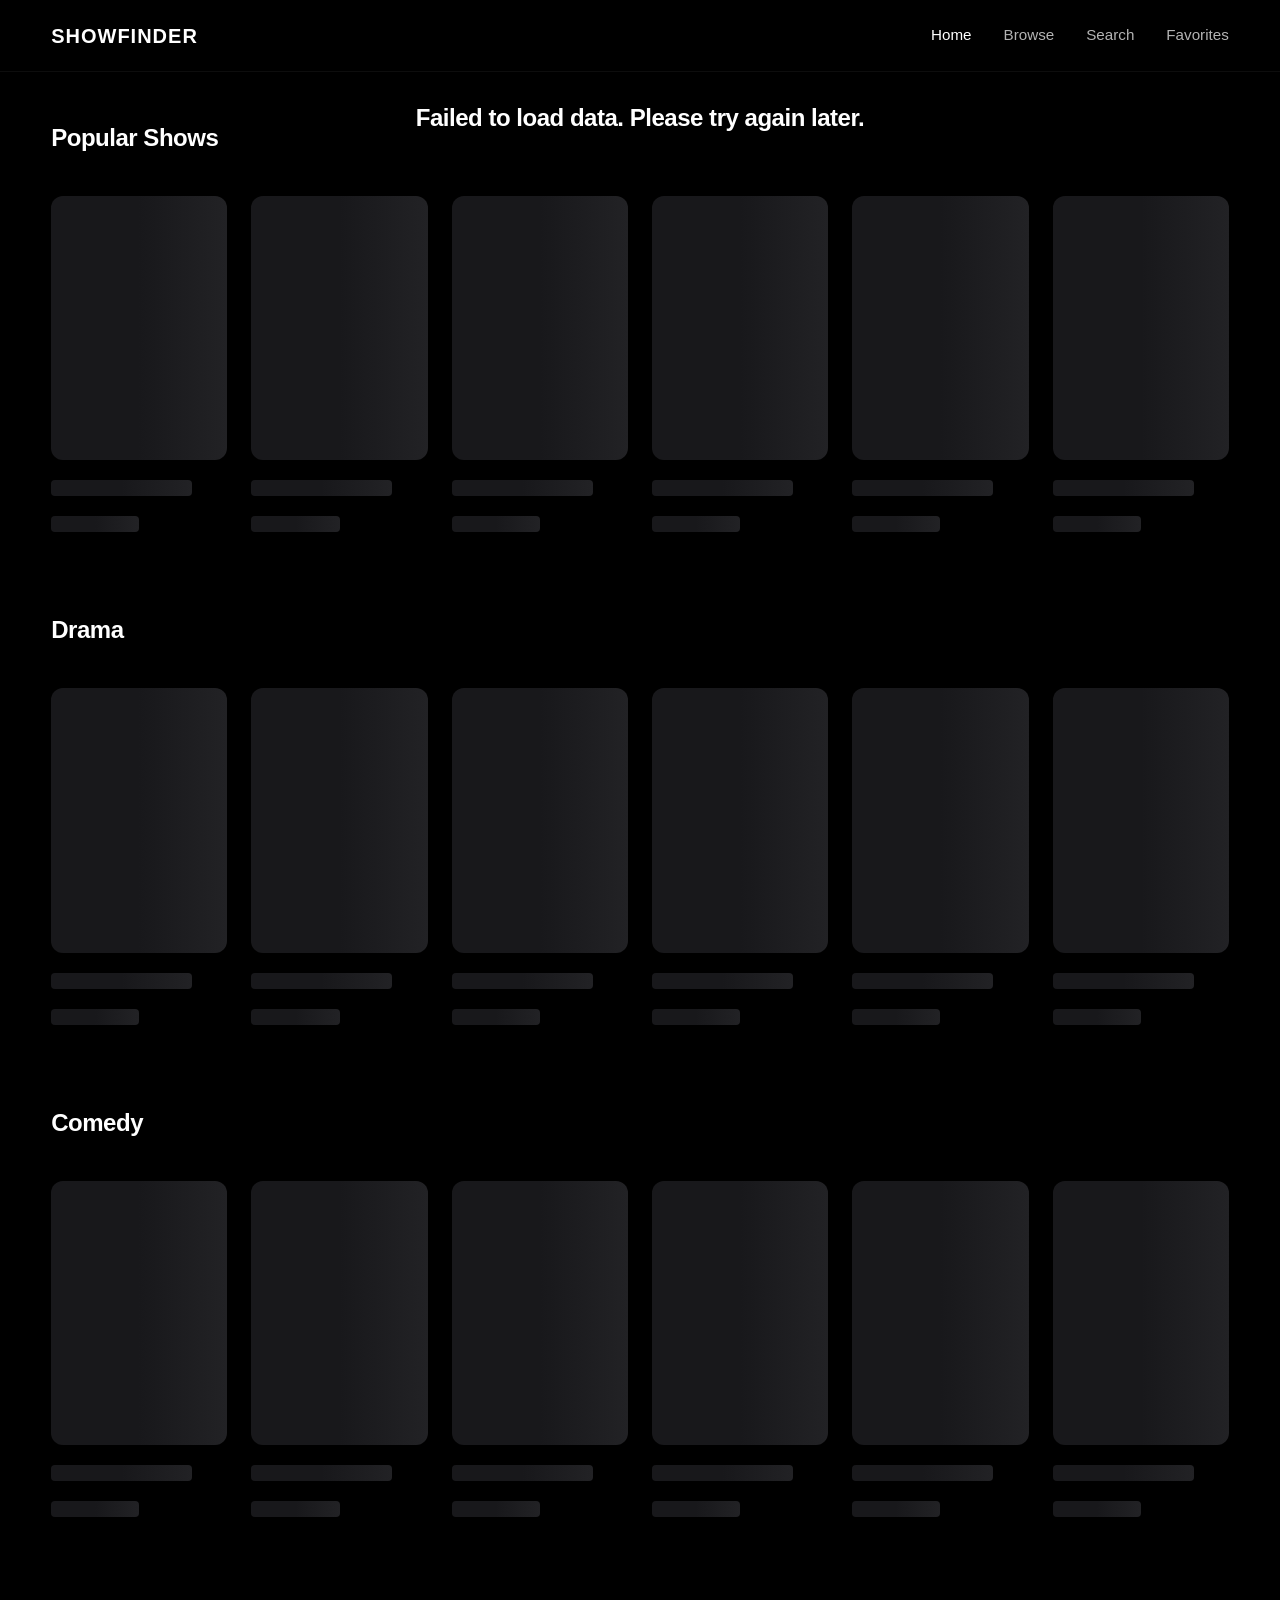
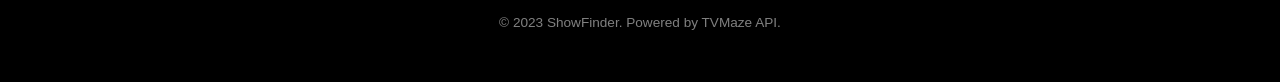
<file: docs/index.html>
<!DOCTYPE html>
<html lang="en">
<head>
  <meta charset="UTF-8">
  <meta name="viewport" content="width=device-width, initial-scale=1.0">
  <title>ShowFinder - Premium TV Discovery</title>
  <link rel="stylesheet" href="css/main.css">
  <style>
    /* Home specific styles */
    .hero {
      position: relative;
      height: 85vh;
      min-height: 600px;
      display: flex;
      align-items: flex-end;
      padding-bottom: 5rem;
    }

    .hero-bg {
      position: absolute;
      inset: 0;
      z-index: -1;
    }
    
    .hero-bg img {
      width: 100%;
      height: 100%;
      object-fit: cover;
      object-position: center 20%;
    }

    .hero-gradient {
      position: absolute;
      inset: 0;
      background: linear-gradient(to top, var(--bg-primary) 0%, rgba(0,0,0,0.7) 40%, rgba(0,0,0,0.1) 100%);
    }

    .hero-content {
      max-width: 800px;
      z-index: 10;
      animation: fadeUp 1s ease;
    }

    .hero-title {
      font-size: 4rem;
      line-height: 1.1;
      margin-bottom: 1rem;
      text-shadow: 0 4px 12px rgba(0,0,0,0.5);
    }

    .hero-meta {
      display: flex;
      align-items: center;
      gap: 1rem;
      margin-bottom: 1.5rem;
      font-size: 1.1rem;
      color: var(--text-secondary);
    }

    .hero-meta span {
      display: flex;
      align-items: center;
    }

    .hero-desc {
      font-size: 1.2rem;
      color: var(--text-secondary);
      margin-bottom: 2rem;
      display: -webkit-box;
      -webkit-line-clamp: 3;
      -webkit-box-orient: vertical;
      overflow: hidden;
      line-height: 1.6;
    }

    .hero-actions {
      display: flex;
      gap: 1rem;
    }

    @keyframes fadeUp {
      from { opacity: 0; transform: translateY(20px); }
      to { opacity: 1; transform: translateY(0); }
    }

    @media (max-width: 768px) {
      .hero {
        height: 70vh;
        min-height: 500px;
      }
      .hero-title { font-size: 2.5rem; }
      .hero-desc { font-size: 1rem; }
    }
  </style>
</head>
<body>
  
  <div id="hero-container">
    <div class="hero skeleton-hero"></div>
  </div>

  <main class="page-content" style="padding-top: 0; margin-top: -3rem; position: relative; z-index: 10;">
    <section class="shelf-section" id="popular-section">
      <h2 class="shelf-title">Popular Shows</h2>
      <div class="shelf" id="popular-shelf"></div>
    </section>

    <section class="shelf-section" id="recent-section" style="display: none;">
      <h2 class="shelf-title">Recently Viewed</h2>
      <div class="shelf" id="recent-shelf"></div>
    </section>

    <section class="shelf-section" id="drama-section">
      <h2 class="shelf-title">Drama</h2>
      <div class="shelf" id="drama-shelf"></div>
    </section>

    <section class="shelf-section" id="comedy-section">
      <h2 class="shelf-title">Comedy</h2>
      <div class="shelf" id="comedy-shelf"></div>
    </section>
  </main>

  <footer>
    <p>&copy; 2023 ShowFinder. Powered by TVMaze API.</p>
  </footer>

  <script type="module" src="js/app.js"></script>
  <script type="module" src="js/home.js"></script>
</body>
</html>
</file>
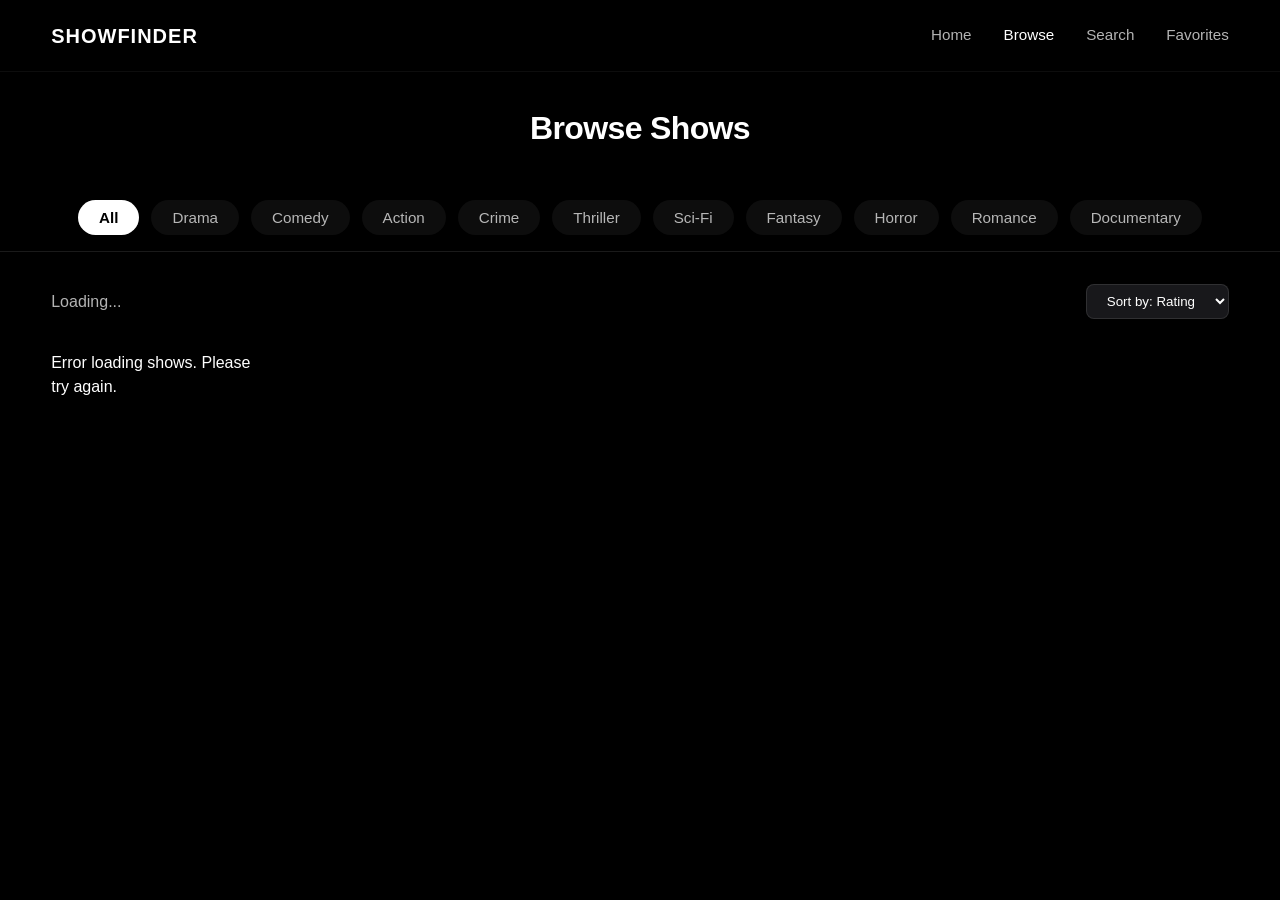
<file: docs/browse.html>
<!DOCTYPE html>
<html lang="en">
<head>
  <meta charset="UTF-8">
  <meta name="viewport" content="width=device-width, initial-scale=1.0">
  <title>Browse - ShowFinder</title>
  <link rel="stylesheet" href="css/main.css">
  <style>
    .browse-header {
      padding: 2rem 0;
      text-align: center;
    }
    
    .filters-scroll {
      overflow-x: auto;
      white-space: nowrap;
      padding: 1rem 4%;
      scrollbar-width: none;
      border-bottom: 1px solid rgba(255,255,255,0.1);
      margin-bottom: 2rem;
    }
    .filters-scroll::-webkit-scrollbar { display: none; }
    
    .filter-chips {
      display: flex;
      justify-content: center;
      gap: 0.75rem;
      max-width: 1400px;
      margin: 0 auto;
    }
    
    @media (max-width: 768px) {
      .filter-chips {
        justify-content: flex-start;
      }
    }

    .chip {
      padding: 0.5rem 1.25rem;
      border-radius: 50px;
      background: rgba(255, 255, 255, 0.05);
      color: var(--text-secondary);
      font-size: 0.95rem;
      cursor: pointer;
      transition: all 0.2s ease;
      border: 1px solid transparent;
    }
    
    .chip:hover {
      background: rgba(255, 255, 255, 0.1);
      color: var(--text-primary);
    }
    
    .chip.active {
      background: var(--text-primary);
      color: var(--bg-primary);
      font-weight: 600;
    }
    
    .controls {
      display: flex;
      justify-content: space-between;
      align-items: center;
      margin-bottom: 2rem;
    }
    
    .sort-select {
      background: var(--bg-surface);
      color: var(--text-primary);
      border: 1px solid rgba(255,255,255,0.1);
      padding: 0.5rem 1rem;
      border-radius: var(--border-radius-button);
      font-family: inherit;
      outline: none;
    }
  </style>
</head>
<body>
  
  <main class="page-content">
    <div class="browse-header">
      <h1>Browse Shows</h1>
    </div>

    <div class="filters-scroll">
      <div class="filter-chips" id="genre-filters">
        <button class="chip active" data-genre="All">All</button>
        <button class="chip" data-genre="Drama">Drama</button>
        <button class="chip" data-genre="Comedy">Comedy</button>
        <button class="chip" data-genre="Action">Action</button>
        <button class="chip" data-genre="Crime">Crime</button>
        <button class="chip" data-genre="Thriller">Thriller</button>
        <button class="chip" data-genre="Sci-Fi">Sci-Fi</button>
        <button class="chip" data-genre="Fantasy">Fantasy</button>
        <button class="chip" data-genre="Horror">Horror</button>
        <button class="chip" data-genre="Romance">Romance</button>
        <button class="chip" data-genre="Documentary">Documentary</button>
      </div>
    </div>

    <div class="container">
      <div class="controls">
        <div id="results-count" style="color: var(--text-secondary);">Loading...</div>
        <select id="sort-select" class="sort-select">
          <option value="rating">Sort by: Rating</option>
          <option value="name">Sort by: Name</option>
          <option value="latest">Sort by: Latest</option>
        </select>
      </div>

      <div id="browse-results" class="grid-container"></div>
    </div>
  </main>

  <script type="module" src="js/app.js"></script>
  <script type="module" src="js/browse.js"></script>
</body>
</html>
</file>
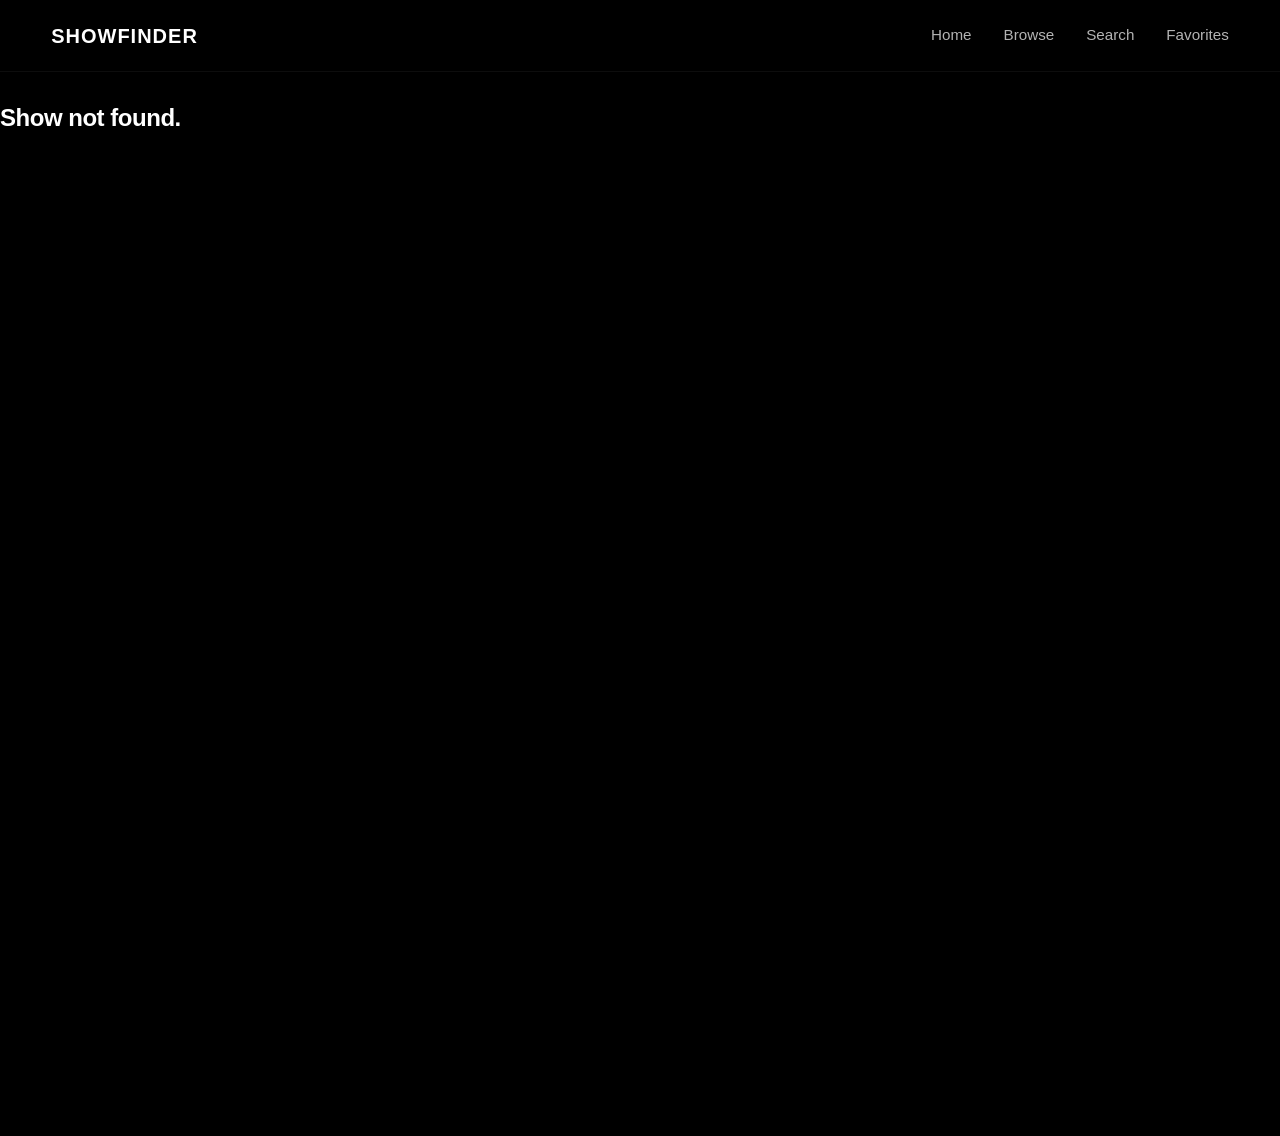
<file: docs/details.html>
<!DOCTYPE html>
<html lang="en">
<head>
  <meta charset="UTF-8">
  <meta name="viewport" content="width=device-width, initial-scale=1.0">
  <title>Details - ShowFinder</title>
  <link rel="stylesheet" href="css/main.css">
  <style>
    .details-hero {
      position: relative;
      padding-top: var(--nav-height);
      min-height: 80vh;
      display: flex;
      align-items: center;
    }
    
    .details-bg {
      position: absolute;
      inset: 0;
      z-index: -1;
    }
    
    .details-bg img {
      width: 100%;
      height: 100%;
      object-fit: cover;
      opacity: 0.3;
      filter: blur(10px);
    }
    
    .details-gradient {
      position: absolute;
      inset: 0;
      background: linear-gradient(to bottom, var(--bg-primary) 0%, transparent 20%, var(--bg-primary) 100%);
    }
    
    .details-content {
      position: relative;
      z-index: 10;
      display: flex;
      gap: 4rem;
      padding-top: 4rem;
      padding-bottom: 4rem;
    }
    
    .details-poster {
      flex: 0 0 300px;
    }
    
    .details-poster img {
      width: 100%;
      border-radius: 16px;
      box-shadow: 0 20px 40px rgba(0,0,0,0.5);
    }
    
    .details-info {
      flex: 1;
      display: flex;
      flex-direction: column;
      justify-content: center;
    }
    
    .details-title {
      font-size: 3.5rem;
      margin-bottom: 0.5rem;
      line-height: 1.1;
    }
    
    .details-meta {
      display: flex;
      flex-wrap: wrap;
      gap: 1.5rem;
      margin-bottom: 1.5rem;
      font-size: 1.1rem;
      color: var(--text-secondary);
    }
    
    .details-summary {
      font-size: 1.15rem;
      line-height: 1.6;
      color: var(--text-secondary);
      margin-bottom: 2rem;
      max-width: 800px;
    }
    
    .details-tags {
      display: flex;
      gap: 0.5rem;
      margin-bottom: 2rem;
      flex-wrap: wrap;
    }
    
    .tag {
      padding: 0.25rem 0.75rem;
      background: rgba(255,255,255,0.1);
      border-radius: 50px;
      font-size: 0.85rem;
    }
    
    .extra-info {
      display: grid;
      grid-template-columns: repeat(auto-fit, minmax(200px, 1fr));
      gap: 1.5rem;
      margin-top: 2rem;
      padding-top: 2rem;
      border-top: 1px solid rgba(255,255,255,0.1);
    }
    
    .info-group h4 {
      color: var(--text-tertiary);
      font-size: 0.85rem;
      text-transform: uppercase;
      letter-spacing: 0.05em;
      margin-bottom: 0.25rem;
    }
    
    .episodes-section {
      padding: 4rem 0;
    }
    
    .season-group {
      margin-bottom: 1rem;
      background: var(--bg-secondary);
      border-radius: 12px;
      overflow: hidden;
    }
    
    .season-header {
      padding: 1.5rem;
      cursor: pointer;
      display: flex;
      justify-content: space-between;
      align-items: center;
      font-size: 1.25rem;
      font-weight: 600;
      background: var(--bg-surface);
      transition: background 0.2s;
    }
    
    .season-header:hover {
      background: var(--bg-surface-hover);
    }
    
    .season-episodes {
      display: none;
      padding: 0 1.5rem 1.5rem;
    }
    
    .season-episodes.active {
      display: block;
    }
    
    .episode-row {
      display: flex;
      padding: 1rem 0;
      border-bottom: 1px solid rgba(255,255,255,0.05);
      gap: 1.5rem;
      align-items: center;
    }
    
    .episode-row:last-child {
      border-bottom: none;
    }
    
    .episode-num {
      color: var(--text-tertiary);
      font-variant-numeric: tabular-nums;
      width: 60px;
    }
    
    .episode-name {
      flex: 1;
      font-weight: 500;
    }
    
    .episode-meta {
      color: var(--text-secondary);
      font-size: 0.9rem;
      display: flex;
      gap: 1.5rem;
    }
    
    @media (max-width: 900px) {
      .details-content {
        flex-direction: column;
        align-items: center;
        text-align: center;
        gap: 2rem;
      }
      .details-meta {
        justify-content: center;
      }
      .details-tags {
        justify-content: center;
      }
      .extra-info {
        text-align: left;
      }
      .details-poster {
        flex: 0 0 250px;
      }
    }
    
    @media (max-width: 600px) {
      .episode-row {
        flex-direction: column;
        align-items: flex-start;
        gap: 0.5rem;
      }
      .episode-num { width: auto; }
      .episode-meta { width: 100%; justify-content: space-between; }
    }
  </style>
</head>
<body>
  
  <div id="details-container">
    <div class="details-hero" style="justify-content:center;">
      <div class="skeleton-text" style="width: 200px;"></div>
    </div>
  </div>

  <main class="page-content" style="padding-top: 0;">
    <section class="container episodes-section" id="episodes-section" style="display: none;">
      <h2>Episodes</h2>
      <div id="episodes-container" style="margin-top: 2rem;"></div>
    </section>
  </main>

  <script type="module" src="js/app.js"></script>
  <script type="module" src="js/details.js"></script>
</body>
</html>
</file>
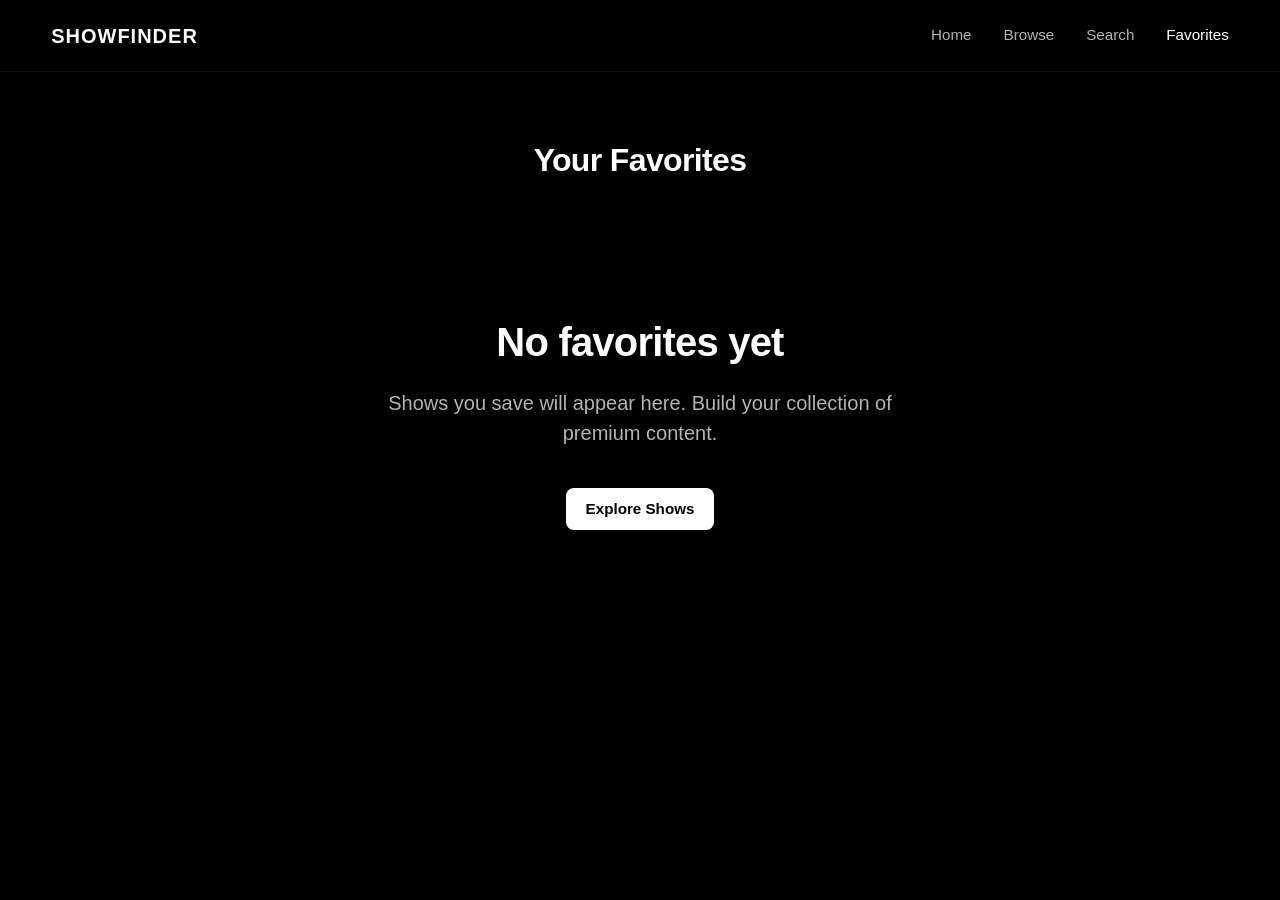
<file: docs/favorites.html>
<!DOCTYPE html>
<html lang="en">
<head>
  <meta charset="UTF-8">
  <meta name="viewport" content="width=device-width, initial-scale=1.0">
  <title>Favorites - ShowFinder</title>
  <link rel="stylesheet" href="css/main.css">
  <style>
    .favorites-header {
      padding: 4rem 0 2rem;
      text-align: center;
    }
    
    .empty-state {
      text-align: center;
      padding: 6rem 4%;
      max-width: 600px;
      margin: 0 auto;
    }
    
    .empty-state h2 {
      font-size: 2.5rem;
      margin-bottom: 1rem;
    }
    
    .empty-state p {
      font-size: 1.25rem;
      color: var(--text-secondary);
      margin-bottom: 2.5rem;
    }
  </style>
</head>
<body>
  
  <main class="page-content">
    <div class="favorites-header">
      <h1>Your Favorites</h1>
    </div>

    <div class="container">
      <div id="favorites-grid" class="grid-container"></div>
      
      <div id="empty-state" class="empty-state hidden">
        <h2>No favorites yet</h2>
        <p>Shows you save will appear here. Build your collection of premium content.</p>
        <a href="browse.html" class="btn btn-primary">Explore Shows</a>
      </div>
    </div>
  </main>

  <script type="module" src="js/app.js"></script>
  <script type="module" src="js/favorites.js"></script>
</body>
</html>
</file>
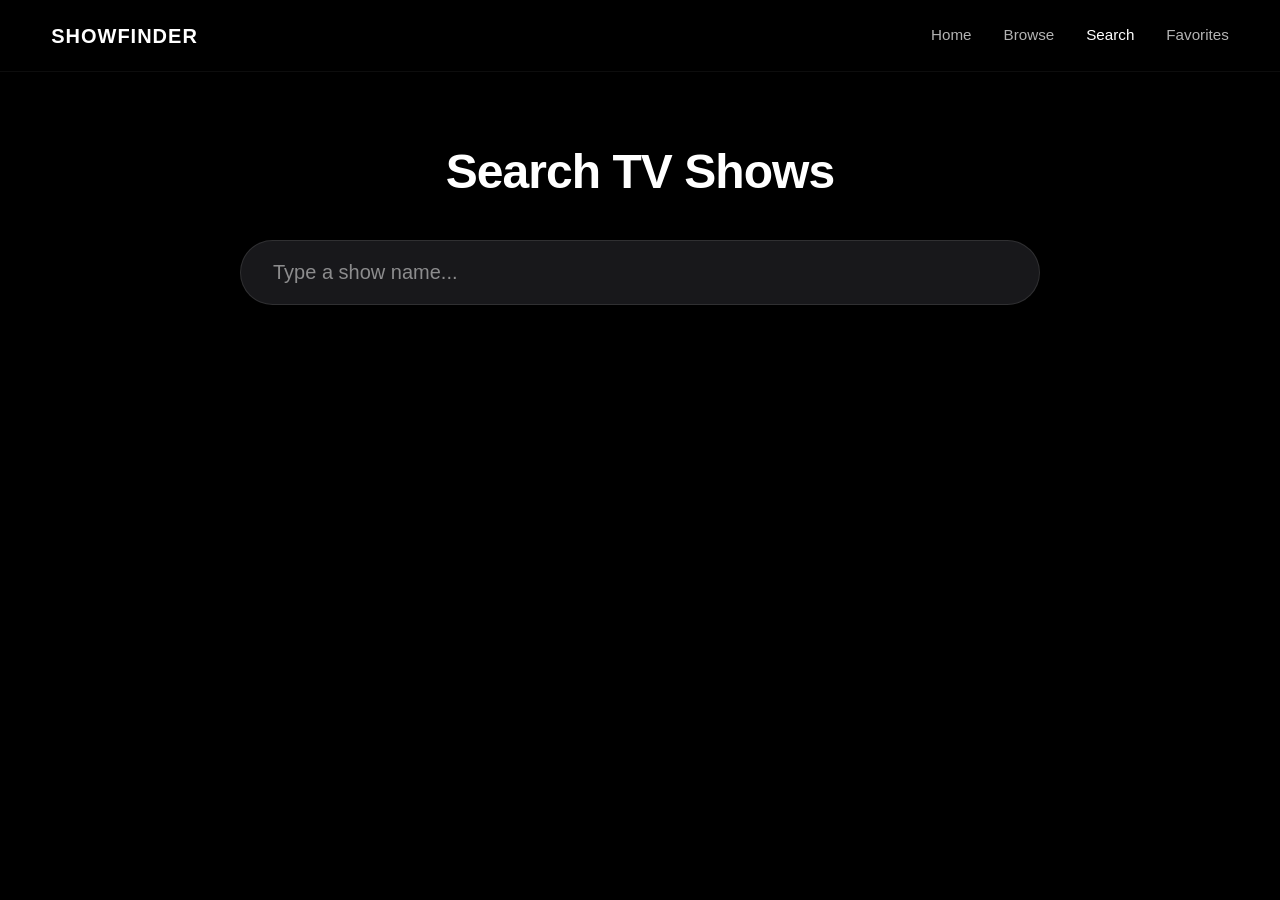
<file: docs/search.html>
<!DOCTYPE html>
<html lang="en">
<head>
  <meta charset="UTF-8">
  <meta name="viewport" content="width=device-width, initial-scale=1.0">
  <title>Search - ShowFinder</title>
  <link rel="stylesheet" href="css/main.css">
  <style>
    .search-container {
      padding: 4rem 4%;
      max-width: 1000px;
      margin: 0 auto;
      text-align: center;
    }
    .search-title {
      font-size: 3rem;
      margin-bottom: 2rem;
    }
    .search-input-wrapper {
      position: relative;
      max-width: 800px;
      margin: 0 auto 3rem;
    }
    .search-input {
      width: 100%;
      padding: 1.25rem 2rem;
      font-size: 1.25rem;
      background: var(--bg-surface);
      border: 1px solid rgba(255, 255, 255, 0.1);
      border-radius: 50px;
      color: var(--text-primary);
      transition: all 0.3s ease;
      outline: none;
    }
    .search-input:focus {
      background: var(--bg-surface-hover);
      border-color: var(--accent-color);
      box-shadow: 0 0 0 4px rgba(10, 132, 255, 0.1);
    }
    .search-input::placeholder {
      color: var(--text-tertiary);
    }
    
    .search-state-message {
      color: var(--text-secondary);
      font-size: 1.25rem;
      margin-top: 2rem;
    }
    
    @media (max-width: 768px) {
      .search-title { font-size: 2rem; }
      .search-input { font-size: 1rem; padding: 1rem 1.5rem; }
    }
  </style>
</head>
<body>
  
  <main class="page-content">
    <div class="search-container">
      <h1 class="search-title">Search TV Shows</h1>
      <div class="search-input-wrapper">
        <input type="text" id="search-input" class="search-input" placeholder="Type a show name..." autocomplete="off">
      </div>
    </div>

    <div class="container">
      <div id="search-results" class="grid-container"></div>
      <div id="search-state" class="search-state-message hidden"></div>
    </div>
  </main>

  <script type="module" src="js/app.js"></script>
  <script type="module" src="js/search.js"></script>
</body>
</html>
</file>
<file: docs/css/main.css>
:root {
  --bg-primary: #000000;
  --bg-secondary: #0B0B0D;
  --bg-tertiary: #111113;
  --bg-surface: #18181B;
  --bg-surface-hover: #222225;

  --text-primary: #FFFFFF;
  --text-secondary: rgba(255, 255, 255, 0.7);
  --text-tertiary: rgba(255, 255, 255, 0.5);

  --accent-color: #0A84FF;
  --accent-hover: #0070E0;

  --font-family: -apple-system, BlinkMacSystemFont, "SF Pro Display", "SF Pro Text", "Segoe UI", sans-serif;

  --nav-height: 72px;
  --border-radius-card: 12px;
  --border-radius-button: 8px;
}

* {
  box-sizing: border-box;
  margin: 0;
  padding: 0;
}

body {
  font-family: var(--font-family);
  background-color: var(--bg-primary);
  color: var(--text-primary);
  -webkit-font-smoothing: antialiased;
  overflow-x: hidden;
  line-height: 1.5;
}

a {
  color: inherit;
  text-decoration: none;
}

button {
  font-family: inherit;
  cursor: pointer;
  border: none;
  background: none;
  color: inherit;
}

/* Typography */
h1, h2, h3, h4, h5, h6 {
  font-weight: 600;
  letter-spacing: -0.02em;
}

/* Navigation */
.navbar {
  position: fixed;
  top: 0;
  left: 0;
  width: 100%;
  height: var(--nav-height);
  display: flex;
  align-items: center;
  justify-content: space-between;
  padding: 0 4%;
  z-index: 1000;
  background: rgba(0, 0, 0, 0.5);
  backdrop-filter: blur(20px);
  -webkit-backdrop-filter: blur(20px);
  border-bottom: 1px solid rgba(255, 255, 255, 0.05);
  transition: background-color 0.3s ease;
}

.nav-brand {
  font-size: 1.25rem;
  font-weight: 700;
  letter-spacing: 0.05em;
  text-transform: uppercase;
}

.nav-links {
  display: flex;
  gap: 2rem;
}

.nav-link {
  font-size: 0.95rem;
  font-weight: 500;
  color: var(--text-secondary);
  transition: color 0.2s ease;
}

.nav-link:hover, .nav-link.active {
  color: var(--text-primary);
}

.nav-right {
  display: flex;
  align-items: center;
  gap: 1.5rem;
}

/* Mobile Nav */
.mobile-menu-btn {
  display: none;
  font-size: 1.5rem;
  background: none;
  color: white;
  border: none;
  padding: 0.5rem;
}
.mobile-nav {
  display: none;
  position: fixed;
  top: var(--nav-height);
  left: 0;
  width: 100%;
  background: var(--bg-secondary);
  flex-direction: column;
  padding: 1rem 4%;
  z-index: 999;
}
.mobile-nav.active {
  display: flex;
}

@media (max-width: 768px) {
  .nav-links { display: none; }
  .mobile-menu-btn { display: block; }
}

/* Buttons */
.btn {
  padding: 0.6rem 1.2rem;
  border-radius: var(--border-radius-button);
  font-size: 0.95rem;
  font-weight: 600;
  display: inline-flex;
  align-items: center;
  justify-content: center;
  gap: 0.5rem;
  transition: all 0.2s ease;
}

.btn-primary {
  background-color: var(--text-primary);
  color: var(--bg-primary);
}

.btn-primary:hover {
  background-color: var(--text-secondary);
  transform: scale(1.02);
}

.btn-secondary {
  background-color: rgba(255, 255, 255, 0.1);
  color: var(--text-primary);
  backdrop-filter: blur(10px);
}

.btn-secondary:hover {
  background-color: rgba(255, 255, 255, 0.2);
}

/* Layout */
.container {
  max-width: 1400px;
  margin: 0 auto;
  padding: 0 4%;
}

.page-content {
  padding-top: var(--nav-height);
  min-height: 100vh;
}

/* Show Cards */
.show-card {
  position: relative;
  display: flex;
  flex-direction: column;
  gap: 0.75rem;
  cursor: pointer;
  transition: transform 0.3s ease;
  text-decoration: none;
}

.show-card:hover {
  transform: scale(1.03);
}

.show-poster-container {
  position: relative;
  border-radius: var(--border-radius-card);
  overflow: hidden;
  aspect-ratio: 2/3;
  background-color: var(--bg-surface);
  box-shadow: 0 10px 20px rgba(0,0,0,0.3);
}

.show-poster {
  width: 100%;
  height: 100%;
  object-fit: cover;
  transition: transform 0.5s ease;
}

.show-card:hover .show-poster {
  transform: scale(1.05);
}

.show-overlay {
  position: absolute;
  inset: 0;
  background: rgba(0,0,0,0.5);
  display: flex;
  align-items: center;
  justify-content: center;
  opacity: 0;
  transition: opacity 0.3s ease;
}

.show-card:hover .show-overlay {
  opacity: 1;
}

.show-info {
  display: flex;
  flex-direction: column;
  gap: 0.25rem;
}

.show-title {
  font-size: 1rem;
  font-weight: 600;
  white-space: nowrap;
  overflow: hidden;
  text-overflow: ellipsis;
}

.show-meta {
  font-size: 0.85rem;
  color: var(--text-secondary);
  display: flex;
  align-items: center;
  gap: 0.5rem;
}

.rating {
  color: #F5C518;
  font-weight: 600;
}

/* Horizontal Shelves */
.shelf-section {
  padding: 2rem 0;
}

.shelf-title {
  font-size: 1.5rem;
  margin-bottom: 1.5rem;
  padding: 0 4%;
  max-width: 1400px;
  margin-left: auto;
  margin-right: auto;
}

.shelf {
  display: flex;
  gap: 1.5rem;
  overflow-x: auto;
  padding: 1rem 4%;
  scrollbar-width: none;
  scroll-behavior: smooth;
  max-width: 1400px;
  margin: 0 auto;
}

.shelf::-webkit-scrollbar {
  display: none;
}

.shelf .show-card {
  flex: 0 0 calc(100% / 6 - 1.25rem);
  min-width: 160px;
}

@media (max-width: 1024px) {
  .shelf .show-card { flex: 0 0 calc(100% / 4 - 1.125rem); }
}

@media (max-width: 768px) {
  .shelf .show-card { flex: 0 0 calc(100% / 3 - 1rem); }
}

@media (max-width: 480px) {
  .shelf .show-card { flex: 0 0 calc(100% / 2 - 0.75rem); }
}

/* Skeletons */
.skeleton {
  background: linear-gradient(90deg, var(--bg-surface) 25%, var(--bg-surface-hover) 50%, var(--bg-surface) 75%);
  background-size: 200% 100%;
  animation: loading 1.5s infinite;
  border-radius: 4px;
}
.skeleton-card {
  width: 100%;
  aspect-ratio: 2/3;
  border-radius: var(--border-radius-card);
}
.skeleton-text {
  height: 1rem;
  margin-top: 0.5rem;
  width: 80%;
}
.skeleton-text.short {
  width: 50%;
}
.skeleton-hero {
  height: 70vh;
  width: 100%;
  border-radius: 0;
}

@keyframes loading {
  0% { background-position: 200% 0; }
  100% { background-position: -200% 0; }
}

/* Utility */
.hidden { display: none !important; }

/* Grid Layouts */
.grid-container {
  display: grid;
  grid-template-columns: repeat(auto-fill, minmax(180px, 1fr));
  gap: 2rem 1.5rem;
}

@media (max-width: 480px) {
  .grid-container {
    grid-template-columns: repeat(2, 1fr);
  }
}

/* Footer (optional but good practice) */
footer {
  text-align: center;
  padding: 3rem;
  color: var(--text-tertiary);
  font-size: 0.85rem;
}
</file>
